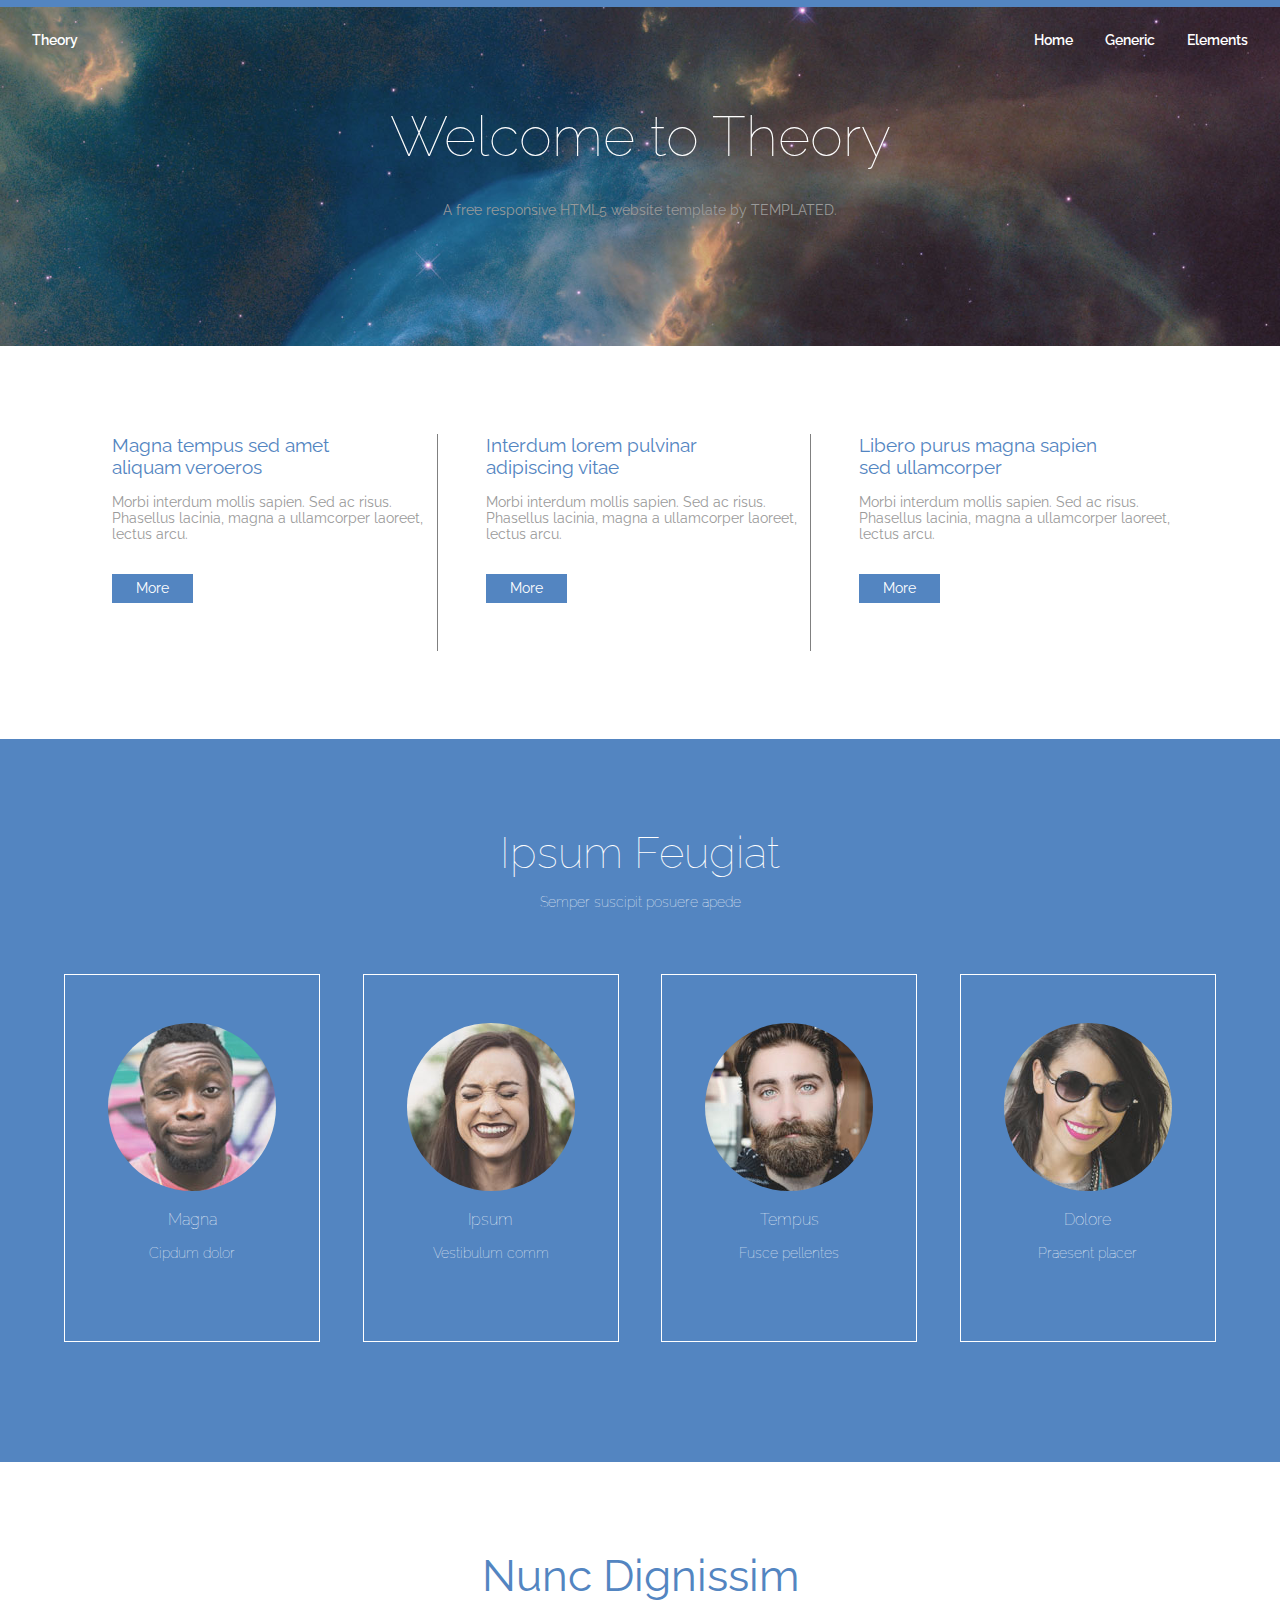
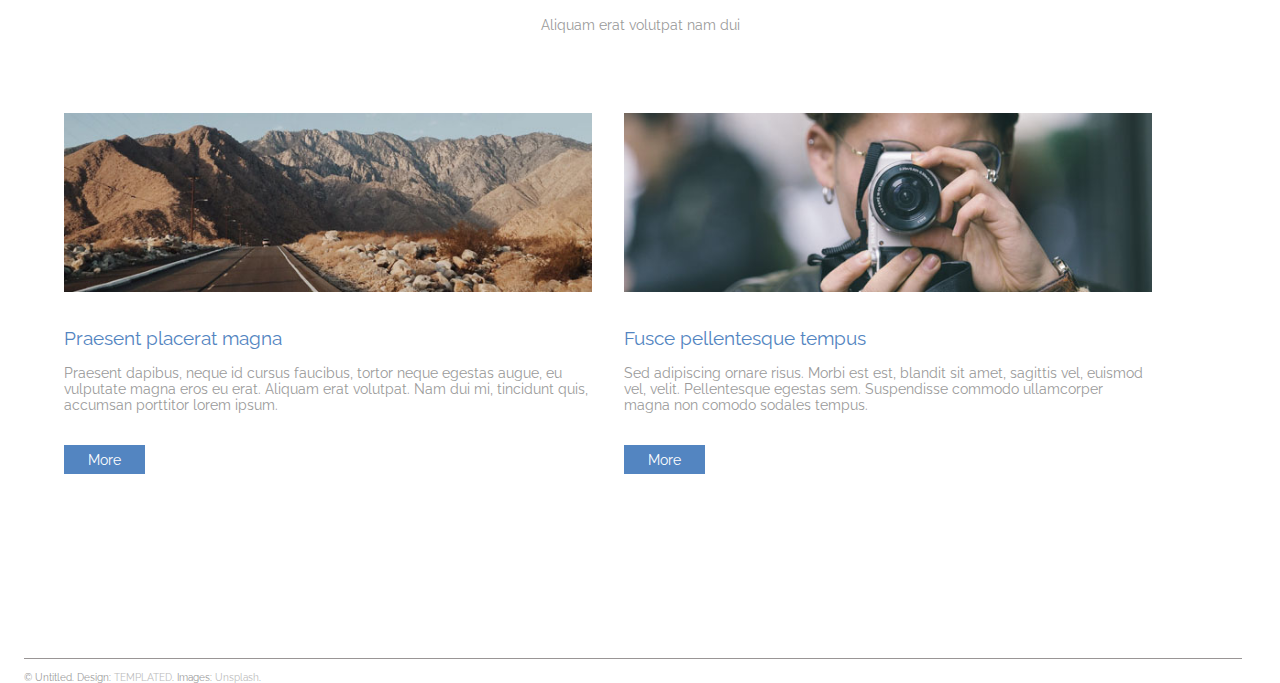
<file: index/index.html>
<!DOCTYPE html>
<html lang="en">
    <head>
        <meta charset="UTF-8" />
        <meta name="viewport" content="width=device-width, initial-scale=1.0" />
        <meta http-equiv="X-UA-Compatible" content="ie=edge" />
        <title>Home</title>
        <link rel="stylesheet" href="style.css" />
    </head>
    <body>
            <header id="header">
				<div class="inner">
					<a href="index.html" class="logo">Theory</a>
					<nav id="nav">
						<a href="index.html">Home</a>
						<a href="generic.html">Generic</a>
						<a href="elements.html">Elements</a>
                    </nav>
                </div>
        </header>
        <section id=banner>
        <h1>Welcome to Theory</h1>
        <p>A free responsive HTML5 website template by TEMPLATED.</p></section>
        <section id="one" class="wrapper">
            <div class="inner">
                <div class="row-1">
                    <div class="article-1 one">
                        <header>
                            <h3>Magna tempus sed amet<br /> aliquam veroeros</h3>
                        </header>
                        <p>Morbi interdum mollis sapien. Sed ac risus. Phasellus lacinia, magna a ullamcorper laoreet, lectus arcu.</p>
                        <footer>
                            <a href="#" class="button special">More</a>
                        </footer>
                    </div>
                    <div class="article-1 two">      
                         <header>
                            <h3>Interdum lorem pulvinar<br /> adipiscing vitae</h3>
                        </header>
                        <p>Morbi interdum mollis sapien. Sed ac risus. Phasellus lacinia, magna a ullamcorper laoreet, lectus arcu.</p>
                        <footer>
                            <a href="#" class="button special">More</a>
                        </footer>
                    </div>
                    <div class="article-1 three">  
                       <header>
                            <h3>Libero purus magna sapien<br /> sed ullamcorper</h3>
                        </header>
                        <p>Morbi interdum mollis sapien. Sed ac risus. Phasellus lacinia, magna a ullamcorper laoreet, lectus arcu.</p>
                        <footer>
                            <a href="#" class="button special">More</a>
                        </footer>
                    </div>
                </div>
            </div>
        </section>

        <section id="two" class="wrapper special">
            <div class="inner">
                <header>
                    <h2>Ipsum Feugiat</h2>
                    <p>Semper suscipit posuere apede</p>
                </header>
                <div class="row-2">
                 <div class="box person">
                        <div class="image round">
                            <img src="pic03.jpg" alt="Person 1" />
                        </div>
                        <h3>Magna</h3>
                        <p>Cipdum dolor</p>
                    </div>
                    <div class="box person">
                        <div class="image round">
                            <img src="pic04.jpg" alt="Person 2" />
                        </div>
                        <h3>Ipsum</h3>
                        <p>Vestibulum comm</p>
                    </div>
                
                    <div class="box person">
                        <div class="image round">
                            <img src="pic05.jpg" alt="Person 3" />
                        </div>
                        <h3>Tempus</h3>
                        <p>Fusce pellentes</p>
                    </div>
                    <div class="box person">
                        <div class="image round">
                            <img src="pic06.jpg" alt="Person 4" />
                        </div>
                        <h3>Dolore</h3>
                        <p>Praesent placer</p>
                    </div>
                </div>

        </section>

        <section id="three" class="wrapper special">
            <div class="inner">
                <header class="big-header">
                    <h2>Nunc Dignissim</h2>
                    <p>Aliquam erat volutpat nam dui </p>
                </header>
                <div class="row-3">
                    <div class="article-1">    
                      <div class="image fit">
                            <img src="pic01.jpg" alt="Pic 01" />
                        </div>
                        <header>
                            <h3>Praesent placerat magna</h3>
                        </header>
                        <p>Praesent dapibus, neque id cursus faucibus, tortor neque egestas augue, eu vulputate magna eros eu erat. Aliquam erat volutpat. Nam dui mi, tincidunt quis, accumsan porttitor lorem ipsum.</p>
                        <footer>
                            <a href="#" class="button special">More</a>
                        </footer>
                    </div>
                    <div class="article-1">                        
                         <div class="image fit">
                            <img src="pic02.jpg" alt="Pic 02" />
                        </div>
                        <header>
                            <h3>Fusce pellentesque tempus</h3>
                        </header>
                        <p>Sed adipiscing ornare risus. Morbi est est, blandit sit amet, sagittis vel, euismod vel, velit. Pellentesque egestas sem. Suspendisse commodo ullamcorper magna non comodo sodales tempus.</p>
                        <footer>
                            <a href="#" class="button special">More</a>
                        </footer>
                    </div>
                </div>
            </div>
        </section>

        <footer id="footer">
            <div class="inner">
                    <div class="copyright">
                        &copy; Untitled. Design: <a href="https://templated.co">TEMPLATED</a>. Images: <a href="https://unsplash.com">Unsplash</a>.
                    </div>
            </div>
        </footer>

   
    </body>
</html>
</file>
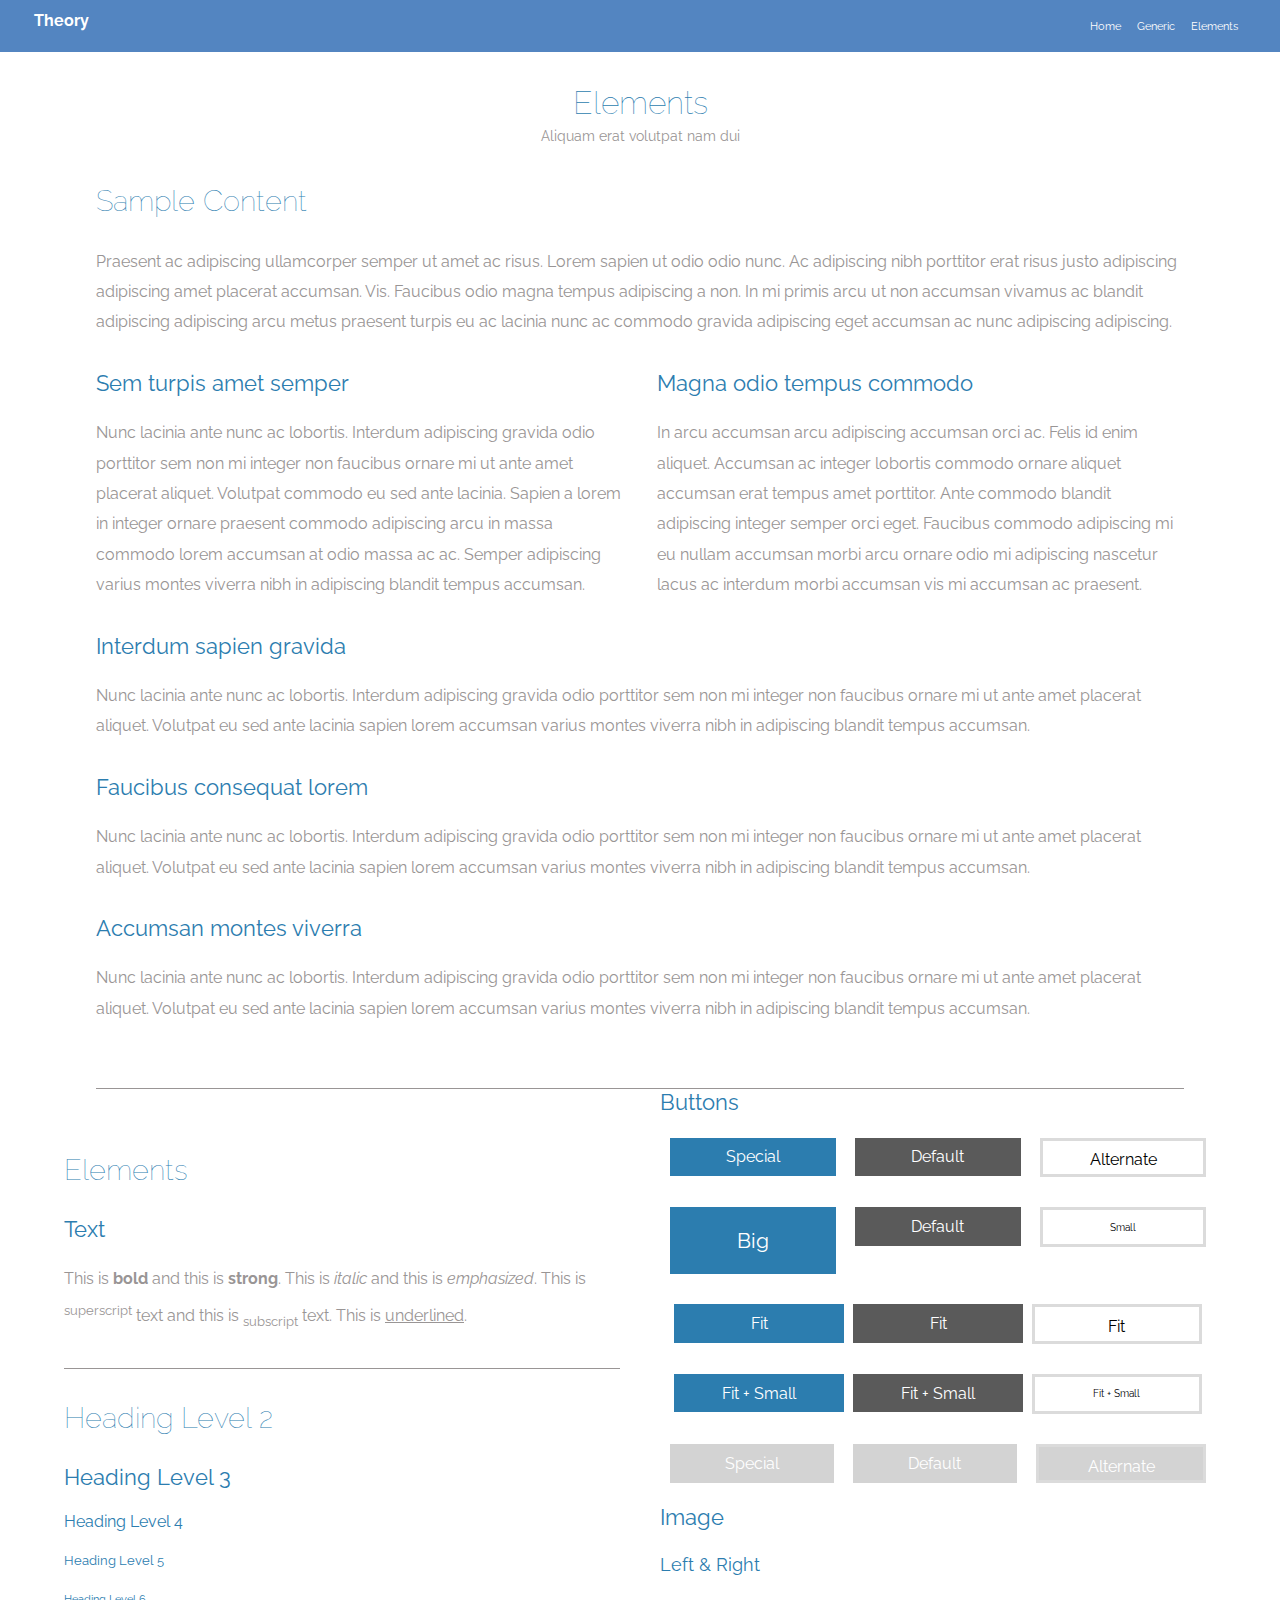
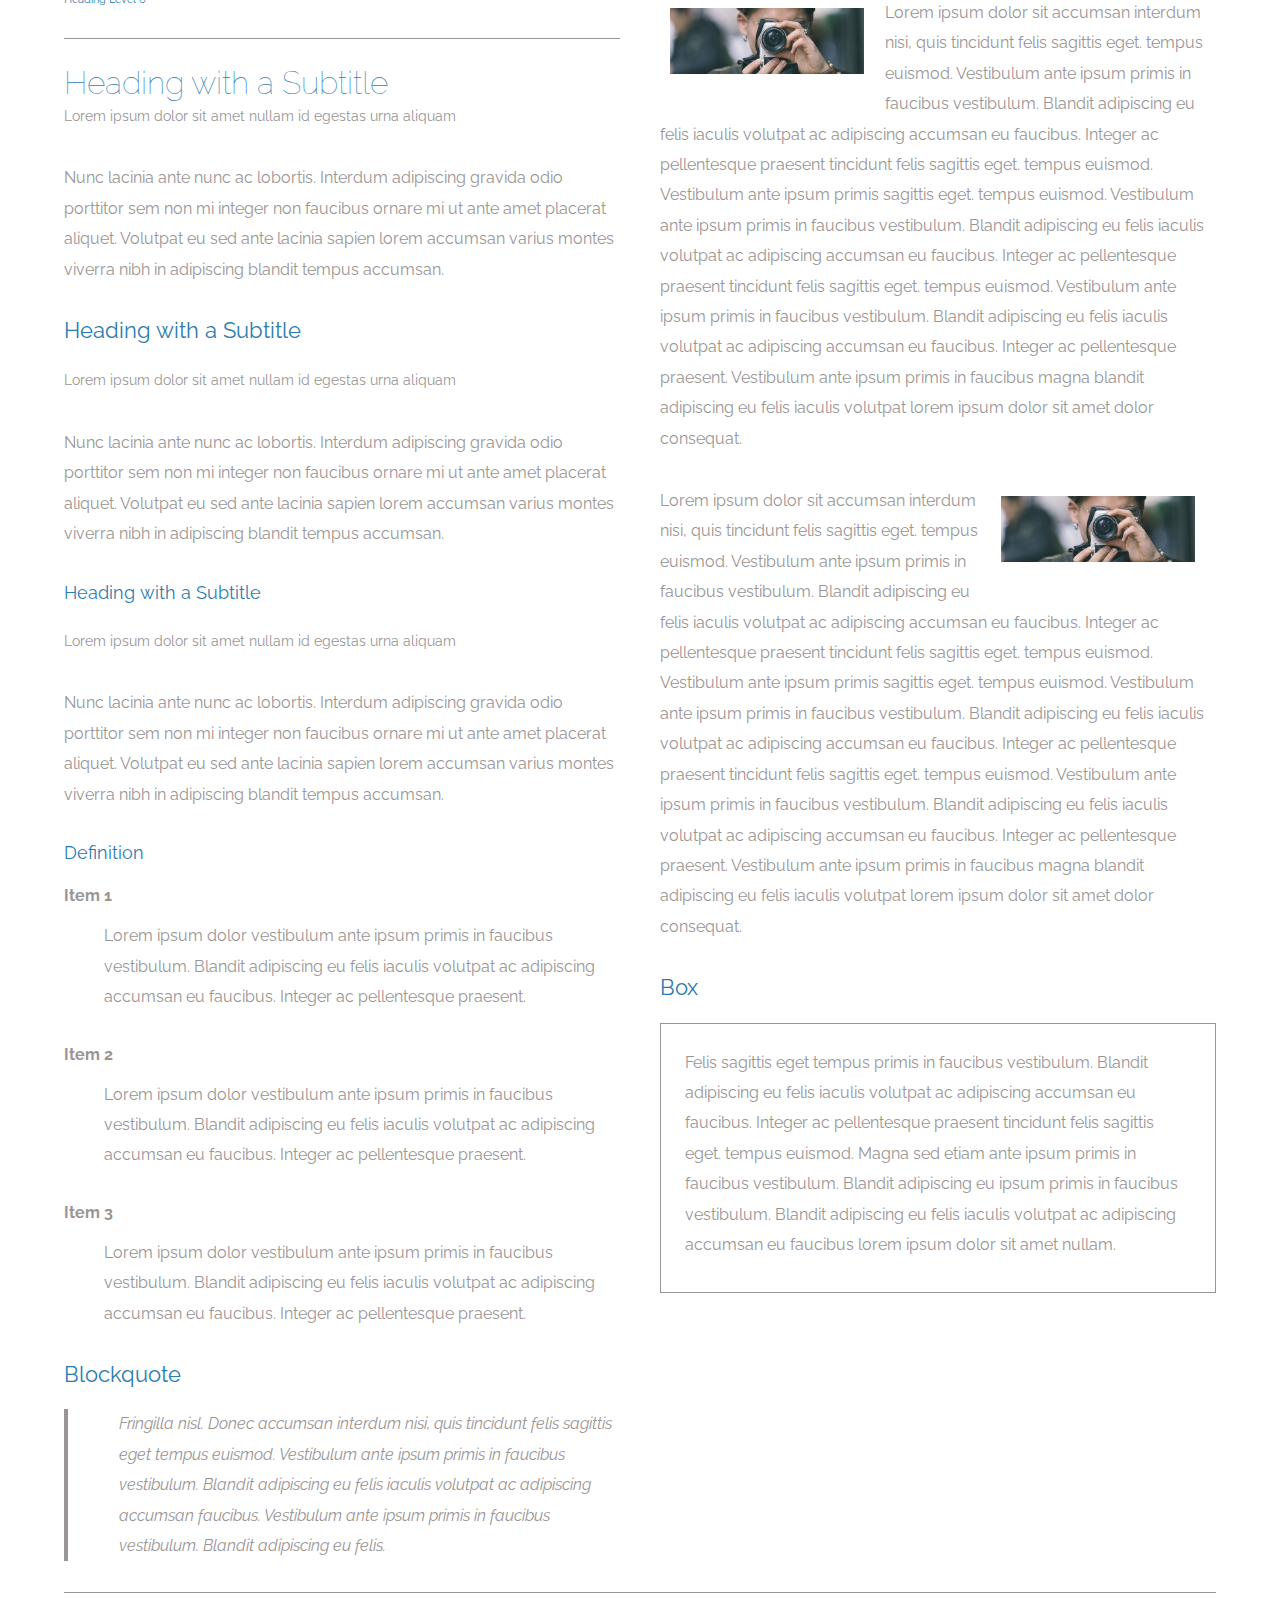
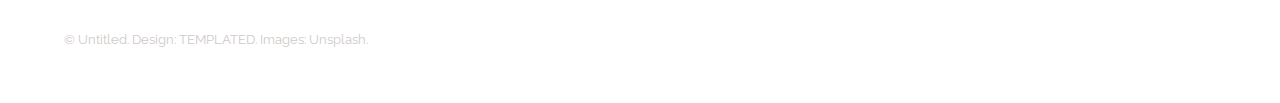
<file: elements.html>
<!DOCTYPE html>
<html lang="en">
    <head>
        <meta charset="UTF-8" />
        <meta name="viewport" content="width=device-width, initial-scale=1.0" />
        <meta http-equiv="X-UA-Compatible" content="ie=edge" />
        <title>Elements</title>
        <link rel="stylesheet" href="elements.css" />
    </head>
    <body>
        <header class="header-1">
            <div class="theory">
                <div class="title">Theory</div>
                <nav>
                    <div class="hamburger"></div>
                </nav>        
                <nav class="nav">
                    <a href="index.html">Home</a>
                    <a href="generic.html">Generic</a>
                    <a href="elements.html">Elements</a>

                </nav>
            </div>
        </header>
        <section>
            <div class="section-header-container">
                <header id="centeralways" class="header-2" >
                    <h2 class="elements1">Elements</h2>
                    <p class="little">Aliquam erat volutpat nam dui </p>
                    
                </header>

                <div class="withborder">
                    <div>
                        <h2 class="elements">Sample Content</h2>
                        <p>Praesent ac adipiscing ullamcorper semper ut amet ac risus. Lorem sapien ut odio odio nunc. Ac adipiscing nibh porttitor erat risus justo adipiscing adipiscing amet placerat accumsan. Vis. Faucibus odio magna tempus adipiscing a non. In mi primis arcu ut non accumsan vivamus ac blandit adipiscing adipiscing arcu metus praesent turpis eu ac lacinia nunc ac commodo gravida adipiscing eget accumsan ac nunc adipiscing adipiscing.
                        </p>
                    </div>
                    <div class="responsive1">
                        <div class="content">
                        <h3>Sem turpis amet semper</h3>
                        <p>Nunc lacinia ante nunc ac lobortis. Interdum adipiscing gravida odio porttitor sem non mi integer non faucibus ornare mi ut ante amet placerat aliquet. Volutpat commodo eu sed ante lacinia. Sapien a lorem in integer ornare praesent commodo adipiscing arcu in massa commodo lorem accumsan at odio massa ac ac. Semper adipiscing varius montes viverra nibh in adipiscing blandit tempus accumsan.</p>
                        </div>
                        <div class="content responsive1a">
                        <h3>Magna odio tempus commodo</h3>
                        <p>In arcu accumsan arcu adipiscing accumsan orci ac. Felis id enim aliquet. Accumsan ac integer lobortis commodo ornare aliquet accumsan erat tempus amet porttitor. Ante commodo blandit adipiscing integer semper orci eget. Faucibus commodo adipiscing mi eu nullam accumsan morbi arcu ornare odio mi adipiscing nascetur lacus ac interdum morbi accumsan vis mi accumsan ac praesent.</p>
                        </div>
                    </div>
                    
                    <div class="content">
                        <h3>Interdum sapien gravida</h3>
                        <p>Nunc lacinia ante nunc ac lobortis. Interdum adipiscing gravida odio porttitor sem non mi integer non faucibus ornare mi ut ante amet placerat aliquet. Volutpat eu sed ante lacinia sapien lorem accumsan varius montes viverra nibh in adipiscing blandit tempus accumsan.</p>
                    </div>
                    <div class="content">
                        <h3>Faucibus consequat lorem</h3>
                        <p>Nunc lacinia ante nunc ac lobortis. Interdum adipiscing gravida odio porttitor sem non mi integer non faucibus ornare mi ut ante amet placerat aliquet. Volutpat eu sed ante lacinia sapien lorem accumsan varius montes viverra nibh in adipiscing blandit tempus accumsan.</p>
                    </div>
                    <div class="content">
                        <h3>Accumsan montes viverra</h3>
                        <p>Nunc lacinia ante nunc ac lobortis. Interdum adipiscing gravida odio porttitor sem non mi integer non faucibus ornare mi ut ante amet placerat aliquet. Volutpat eu sed ante lacinia sapien lorem accumsan varius montes viverra nibh in adipiscing blandit tempus accumsan.</p>
                    </div>
                </div>
            </div>

            <!-- <hr class="line"> -->


            <div class="row2">
                <div class="list">
                    <h2 class="elements">Elements</h2> 
					<h3>Text</h3>
					<p class="withborder">This is <b>bold</b> and this is <strong>strong</strong>. This is <i>italic</i> and this is <em>emphasized</em>.
					This is <sup>superscript</sup> text and this is <sub>subscript</sub> text.
					This is <u>underlined</u>.</p>
					<!-- <hr class="line"> -->
					<h2 class="elements">Heading Level 2</h2>
					<h3>Heading Level 3</h3>
					<h4>Heading Level 4</h4>
					<h5>Heading Level 5</h5>
					<h6 class="withborder">Heading Level 6</h6>
					<!-- <hr class="line"> -->
					<header>
						<h2 class="elements1">Heading with a Subtitle</h2>
						<p class="little">Lorem ipsum dolor sit amet nullam id egestas urna aliquam</p>
					</header>
					<p>Nunc lacinia ante nunc ac lobortis. Interdum adipiscing gravida odio porttitor sem non mi integer non faucibus ornare mi ut ante amet placerat aliquet. Volutpat eu sed ante lacinia sapien lorem accumsan varius montes viverra nibh in adipiscing blandit tempus accumsan.</p>
					<header>
						<h3>Heading with a Subtitle</h3>
						<p class="little">Lorem ipsum dolor sit amet nullam id egestas urna aliquam</p>
					</header>
					<p>Nunc lacinia ante nunc ac lobortis. Interdum adipiscing gravida odio porttitor sem non mi integer non faucibus ornare mi ut ante amet placerat aliquet. Volutpat eu sed ante lacinia sapien lorem accumsan varius montes viverra nibh in adipiscing blandit tempus accumsan.</p>
					<header>
						<h4 class="h4big">Heading with a Subtitle</h4>
						<p class="little">Lorem ipsum dolor sit amet nullam id egestas urna aliquam</p>
					</header>
					<p>Nunc lacinia ante nunc ac lobortis. Interdum adipiscing gravida odio porttitor sem non mi integer non faucibus ornare mi ut ante amet placerat aliquet. Volutpat eu sed ante lacinia sapien lorem accumsan varius montes viverra nibh in adipiscing blandit tempus accumsan.</p>

							
					<h4 class="h4big">Definition</h4>
					<dl>
						<dt>Item 1</dt>
						<dd>
							<p>Lorem ipsum dolor vestibulum ante ipsum primis in faucibus vestibulum. Blandit adipiscing eu felis iaculis volutpat ac adipiscing accumsan eu faucibus. Integer ac pellentesque praesent.</p>
						</dd>
						<dt>Item 2</dt>
						<dd>
							<p>Lorem ipsum dolor vestibulum ante ipsum primis in faucibus vestibulum. Blandit adipiscing eu felis iaculis volutpat ac adipiscing accumsan eu faucibus. Integer ac pellentesque praesent.</p>
						</dd>
						<dt>Item 3</dt>
						<dd>
							<p>Lorem ipsum dolor vestibulum ante ipsum primis in faucibus vestibulum. Blandit adipiscing eu felis iaculis volutpat ac adipiscing accumsan eu faucibus. Integer ac pellentesque praesent.</p>
						</dd>
					</dl>

							
								<h3>Blockquote</h3>
								<blockquote>Fringilla nisl. Donec accumsan interdum nisi, quis tincidunt felis sagittis eget tempus euismod. Vestibulum ante ipsum primis in faucibus vestibulum. Blandit adipiscing eu felis iaculis volutpat ac adipiscing accumsan faucibus. Vestibulum ante ipsum primis in faucibus vestibulum. Blandit adipiscing eu felis.</blockquote>

                </div>
                <div class="buttons">
                    <h3>Buttons</h3>
                    <div class="actions">
                        <div><a href="#" class="button special">Special</a></div>
                        <div><a href="#" class="button">Default</a></div>
                        <div><a href="#" class="button alt">Alternate</a></div>
                    </div>
                    <div class="actions">
                        <div><a href="#" class="button special big">Big</a></div>
                        <div><a href="#" class="button">Default</a></div>
                        <div><a href="#" class="button alt small">Small</a></div>
                    </div>
                    <div class="actions fitgroup1">
                        <div class="fitgroup">
                            <div><a href="#" class="button special fit">Fit</a></div>
                            <div><a href="#" class="button fit">Fit</a></div>
                            <div><a href="#" class="button alt fit">Fit</a></div>
                        </div>    
                    </div>
                    <div class="actions fitgroup1 small">
                        <div class="fitgroup">
                            <div><a href="#" class="button special fit small">Fit + Small</a></div>
                            <div><a href="#" class="button fit small">Fit + Small</a></div>
                            <div><a href="#" class="button alt fit small">Fit + Small</a></div>
                        </div>    
                    </div>
                    <div class="actions">
                        <div class="button special disabled" disabled >Special</div>
                        <div class="button disabled" disabled >Default</div>
                        <div class="button alt disabled" disabled >Alternate</div>
                    </div>

                <!-- Image -->
                    <h3>Image</h3>

                    <h4 class="h4big">Left & Right</h4>
                    <p><span class="image left"><img src="images/pic02.jpg" alt="" /></span>Lorem ipsum dolor sit accumsan interdum nisi, quis tincidunt felis sagittis eget. tempus euismod. Vestibulum ante ipsum primis in faucibus vestibulum. Blandit adipiscing eu felis iaculis volutpat ac adipiscing accumsan eu faucibus. Integer ac pellentesque praesent tincidunt felis sagittis eget. tempus euismod. Vestibulum ante ipsum primis sagittis eget. tempus euismod. Vestibulum ante ipsum primis in faucibus vestibulum. Blandit adipiscing eu felis iaculis volutpat ac adipiscing accumsan eu faucibus. Integer ac pellentesque praesent tincidunt felis sagittis eget. tempus euismod. Vestibulum ante ipsum primis in faucibus vestibulum. Blandit adipiscing eu felis iaculis volutpat ac adipiscing accumsan eu faucibus. Integer ac pellentesque praesent. Vestibulum ante ipsum primis in faucibus magna blandit adipiscing eu felis iaculis volutpat lorem ipsum dolor sit amet dolor consequat.</p>
                    <p><span class="image right"><img src="images/pic02.jpg" alt="" /></span>Lorem ipsum dolor sit accumsan interdum nisi, quis tincidunt felis sagittis eget. tempus euismod. Vestibulum ante ipsum primis in faucibus vestibulum. Blandit adipiscing eu felis iaculis volutpat ac adipiscing accumsan eu faucibus. Integer ac pellentesque praesent tincidunt felis sagittis eget. tempus euismod. Vestibulum ante ipsum primis sagittis eget. tempus euismod. Vestibulum ante ipsum primis in faucibus vestibulum. Blandit adipiscing eu felis iaculis volutpat ac adipiscing accumsan eu faucibus. Integer ac pellentesque praesent tincidunt felis sagittis eget. tempus euismod. Vestibulum ante ipsum primis in faucibus vestibulum. Blandit adipiscing eu felis iaculis volutpat ac adipiscing accumsan eu faucibus. Integer ac pellentesque praesent. Vestibulum ante ipsum primis in faucibus magna blandit adipiscing eu felis iaculis volutpat lorem ipsum dolor sit amet dolor consequat.</p>

                <!-- Box -->
                    <h3>Box</h3>
                    <div class="box">
                        <p>Felis sagittis eget tempus primis in faucibus vestibulum. Blandit adipiscing eu felis iaculis volutpat ac adipiscing accumsan eu faucibus. Integer ac pellentesque praesent tincidunt felis sagittis eget. tempus euismod. Magna sed etiam ante ipsum primis in faucibus vestibulum. Blandit adipiscing eu ipsum primis in faucibus vestibulum. Blandit adipiscing eu felis iaculis volutpat ac adipiscing accumsan eu faucibus lorem ipsum dolor sit amet nullam.</p>
                    </div>                    
                </div>
            </div>

        </section>
        <footer class="copyright">
            <p>
                © Untitled. Design: TEMPLATED. Images: Unsplash.
            </p>

        </footer>




    </body>
</html>
</file>
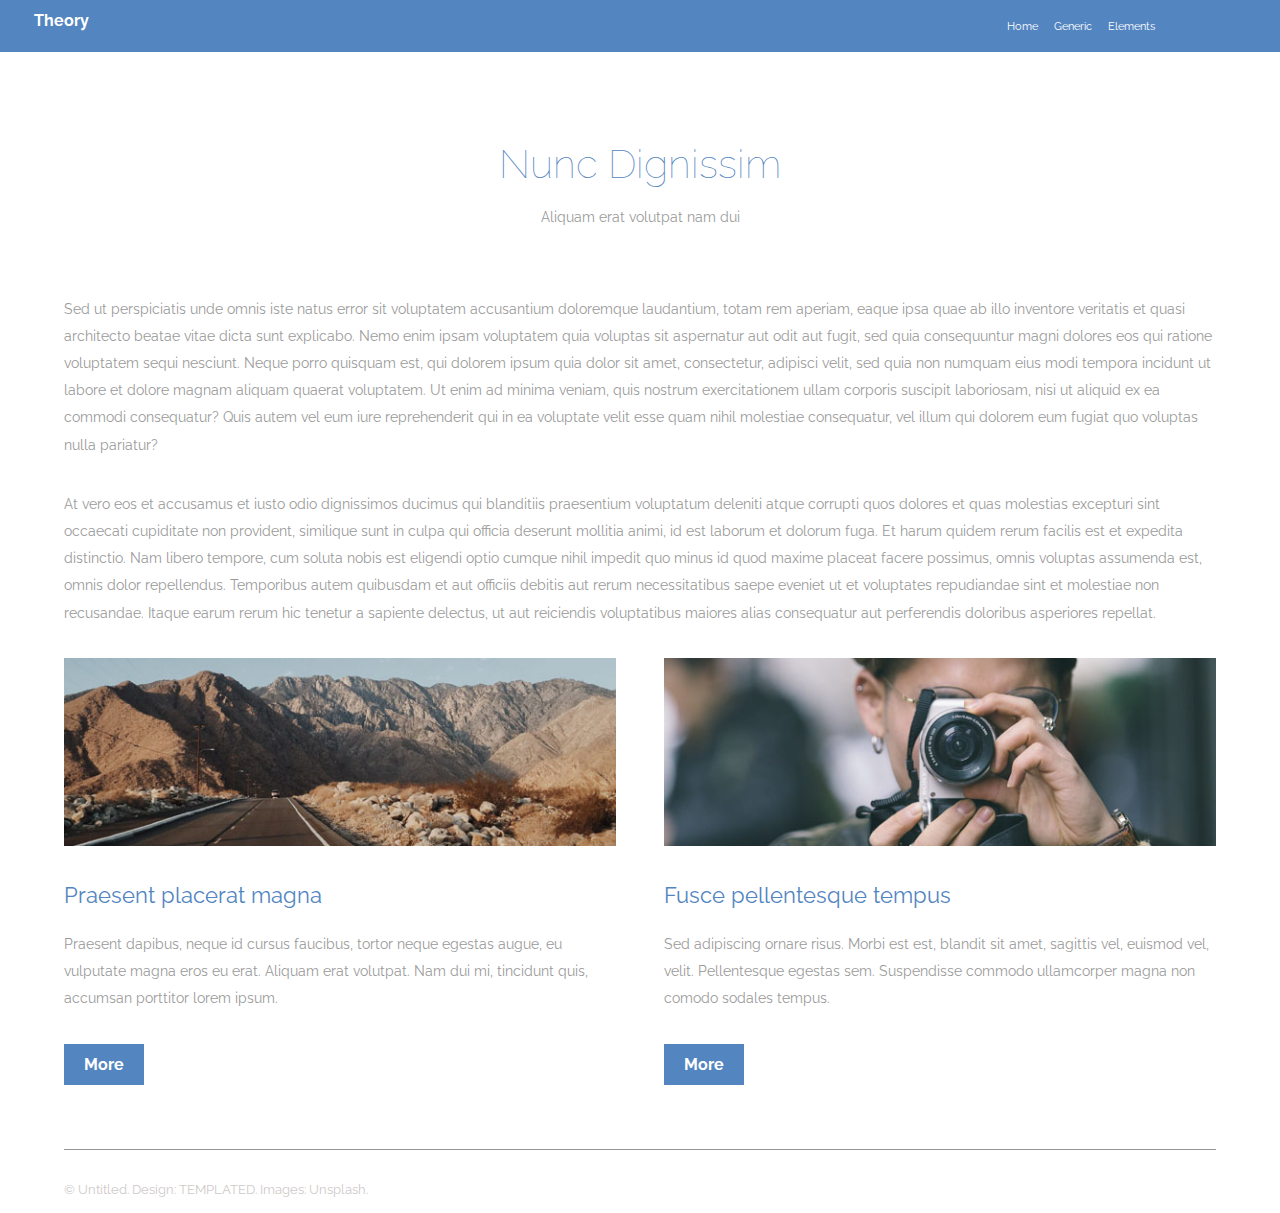
<file: generic.html>
<!DOCTYPE html>
<html lang="en">
    <head>
        <meta charset="UTF-8" />
        <meta name="viewport" content="width=device-width, initial-scale=1.0" />
        <meta http-equiv="X-UA-Compatible" content="ie=edge" />
        <title>Generic</title>
        <link rel="stylesheet" href="generic.css" />
    </head>
    <body>
        <header class="header-1">
            <div class="theory">
                <div class="title">Theory</div>
                <nav class="nav-hamburger">
                    <div class="hamburger"></div>
                </nav>        
                <nav class="nav">
                    <a href="index.html">Home</a>
                    <a href="generic.html">Generic</a>
                    <a href="elements.html">Elements</a>

                </nav>
            </div>
        </header>
        <section>
        <section class="section3">
            <div class="section">
                <header class="align-center">
                    <h2>Nunc Dignissim</h2>
                    <p id="small">Aliquam erat volutpat nam dui </p>
                    <p>Sed ut perspiciatis unde omnis iste natus error sit voluptatem accusantium doloremque laudantium, totam rem aperiam, eaque ipsa quae ab illo inventore veritatis et quasi architecto beatae vitae dicta sunt explicabo. Nemo enim ipsam voluptatem quia voluptas sit aspernatur aut odit aut fugit, sed quia consequuntur magni dolores eos qui ratione voluptatem sequi nesciunt. Neque porro quisquam est, qui dolorem ipsum quia dolor sit amet, consectetur, adipisci velit, sed quia non numquam eius modi tempora incidunt ut labore et dolore magnam aliquam quaerat voluptatem. Ut enim ad minima veniam, quis nostrum exercitationem ullam corporis suscipit laboriosam, nisi ut aliquid ex ea commodi consequatur? Quis autem vel eum iure reprehenderit qui in ea voluptate velit esse quam nihil molestiae consequatur, vel illum qui dolorem eum fugiat quo voluptas nulla pariatur?</p>
                    <p>At vero eos et accusamus et iusto odio dignissimos ducimus qui blanditiis praesentium voluptatum deleniti atque corrupti quos dolores et quas molestias excepturi sint occaecati cupiditate non provident, similique sunt in culpa qui officia deserunt mollitia animi, id est laborum et dolorum fuga. Et harum quidem rerum facilis est et expedita distinctio. Nam libero tempore, cum soluta nobis est eligendi optio cumque nihil impedit quo minus id quod maxime placeat facere possimus, omnis voluptas assumenda est, omnis dolor repellendus. Temporibus autem quibusdam et aut officiis debitis aut rerum necessitatibus saepe eveniet ut et voluptates repudiandae sint et molestiae non recusandae. Itaque earum rerum hic tenetur a sapiente delectus, ut aut reiciendis voluptatibus maiores alias consequatur aut perferendis doloribus asperiores repellat.</p>
                </header>
                <div class="section-align">
                    <div class="article flexarticle">
                        <div class="image">
                            <img src="images/pic01.jpg" alt="Pic 01" />
                        </div>
                        <header>
                            <h3>Praesent placerat magna</h3>
                        </header>
                        <p>Praesent dapibus, neque id cursus faucibus, tortor neque egestas augue, eu vulputate magna eros eu erat. Aliquam erat volutpat. Nam dui mi, tincidunt quis, accumsan porttitor lorem ipsum.</p>
                        <footer>
                            <a href="#" class="button special">More</a>
                        </footer>
                    </div>
                    <div class="flexarticle">
                        <div class="image">
                            <img src="images/pic02.jpg" alt="Pic 02" />
                        </div>
                        <header>
                            <h3>Fusce pellentesque tempus</h3>
                        </header>
                        <p>Sed adipiscing ornare risus. Morbi est est, blandit sit amet, sagittis vel, euismod vel, velit. Pellentesque egestas sem. Suspendisse commodo ullamcorper magna non comodo sodales tempus.</p>
                        <footer>
                            <a href="#" class="button special">More</a>
                        </footer>
                    </div>
                </div>
            </div>
        </section>

    
        <footer id="footer">
            <div class="flex">
                <div class="copyright">
                    &copy; Untitled. Design: <a href="https://templated.co">TEMPLATED</a>. Images: <a href="https://unsplash.com">Unsplash</a>.
                </div>
            </div>
        </footer>

    </body>
</html>
</file>
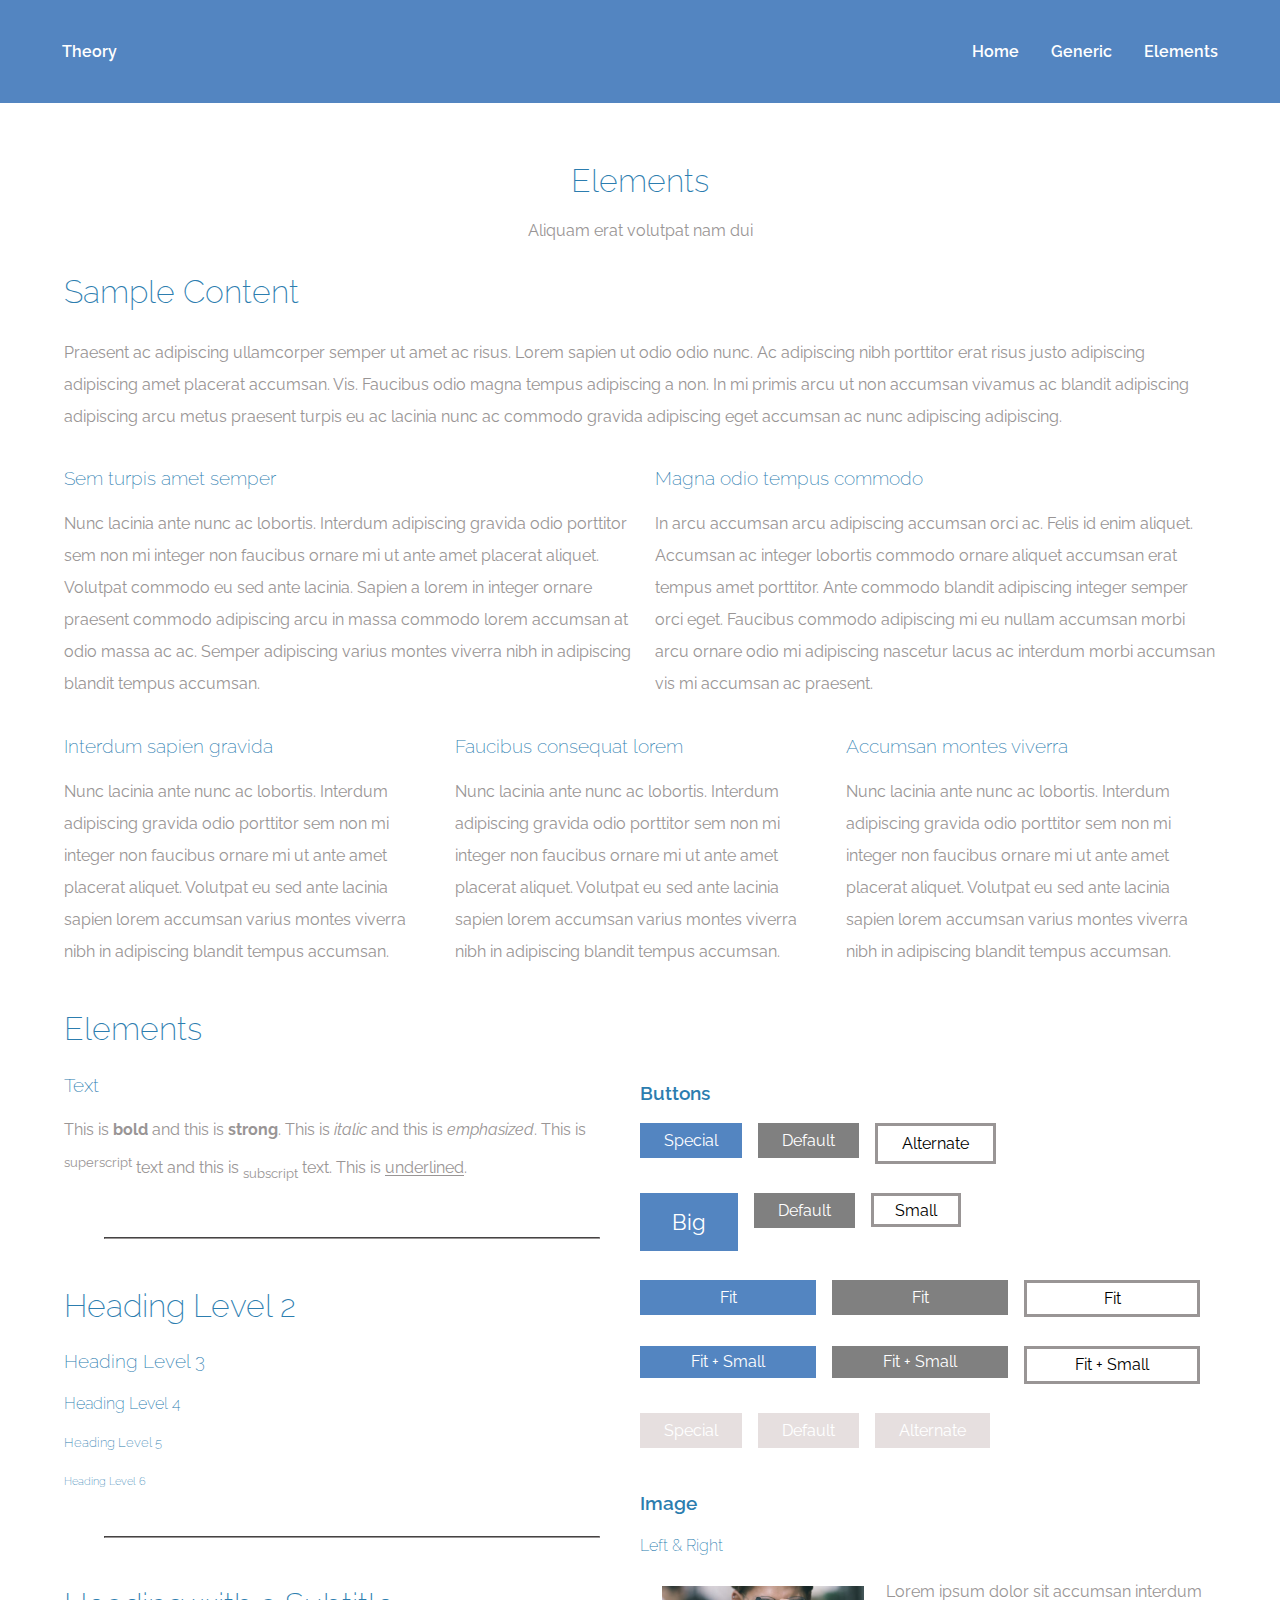
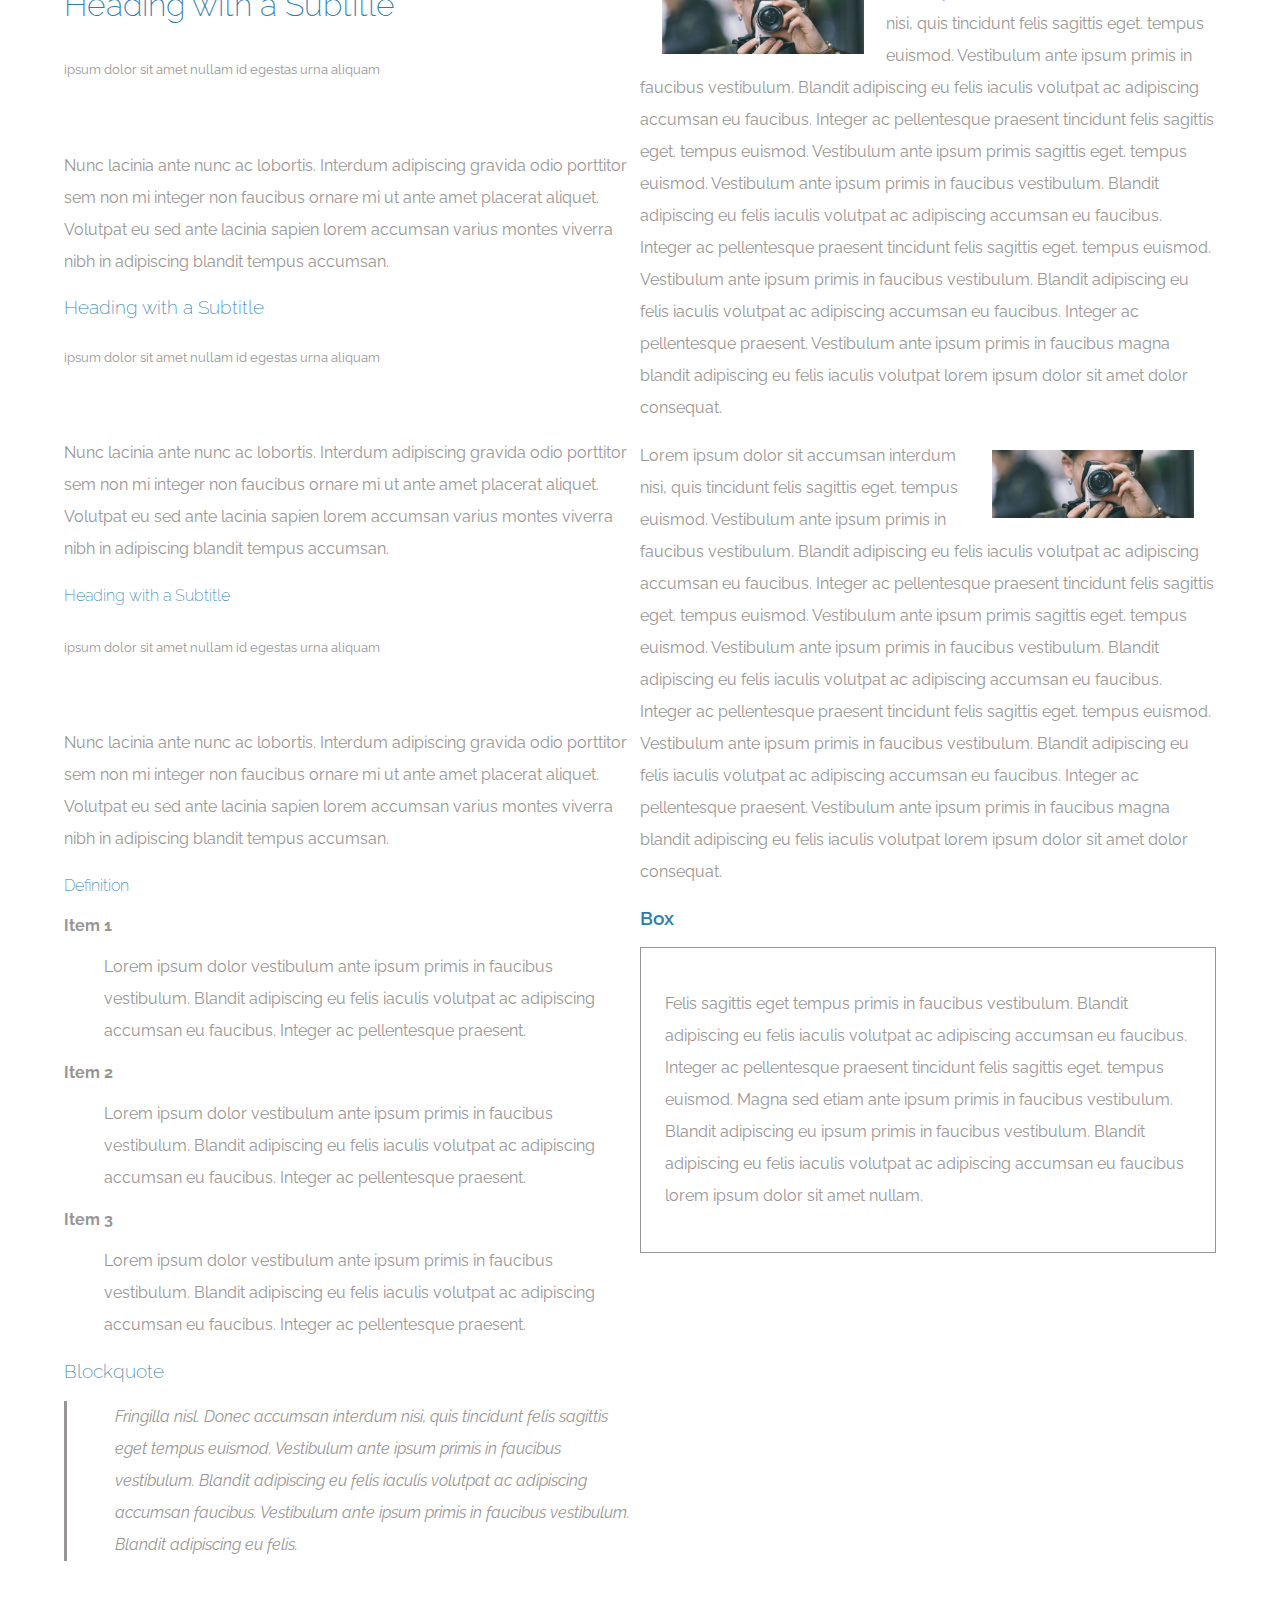
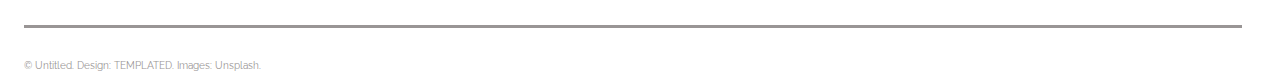
<file: elements/elements.html>
<!DOCTYPE html>
<html lang="en">
    <head>
        <meta charset="UTF-8" />
        <meta name="viewport" content="width=device-width, initial-scale=1.0" />
        <meta http-equiv="X-UA-Compatible" content="ie=edge" />
        <title>Elements</title>
        <link rel="stylesheet" href="style.css" />
    </head>
    <body>
        <header id="header-1">
            <div class="theory">
                <div class="title">Theory</div>
                <nav id="nav">
                    <a href="index.html">Home</a>
                    <a href="generic.html">Generic</a>
                    <a href="elements.html">Elements</a>

                </nav>
            </div>
        </header>
        <section>
            <div class="main">
            <div class="section-header-container">
                <header class="header-2">
                    <h2>Elements</h2>
                    <p>Aliquam erat volutpat nam dui </p>  
                </header>
                <h2 id="content1">Sample Content</h2>
                <p>Praesent ac adipiscing ullamcorper semper ut amet ac risus. Lorem sapien ut odio odio nunc. Ac adipiscing nibh porttitor erat risus justo adipiscing adipiscing amet placerat accumsan. Vis. Faucibus odio magna tempus adipiscing a non. In mi primis arcu ut non accumsan vivamus ac blandit adipiscing adipiscing arcu metus praesent turpis eu ac lacinia nunc ac commodo gravida adipiscing eget accumsan ac nunc adipiscing adipiscing.
                </p>
                <div class="row">
                    <div class="inner-row">
                    <div class="content">
                        <h3>Sem turpis amet semper</h3>
                        <p>Nunc lacinia ante nunc ac lobortis. Interdum adipiscing gravida odio porttitor sem non mi integer non faucibus ornare mi ut ante amet placerat aliquet. Volutpat commodo eu sed ante lacinia. Sapien a lorem in integer ornare praesent commodo adipiscing arcu in massa commodo lorem accumsan at odio massa ac ac. Semper adipiscing varius montes viverra nibh in adipiscing blandit tempus accumsan.</p>
                    </div>
                    <div class="content">
                        <h3>Magna odio tempus commodo</h3>
                        <p>In arcu accumsan arcu adipiscing accumsan orci ac. Felis id enim aliquet. Accumsan ac integer lobortis commodo ornare aliquet accumsan erat tempus amet porttitor. Ante commodo blandit adipiscing integer semper orci eget. Faucibus commodo adipiscing mi eu nullam accumsan morbi arcu ornare odio mi adipiscing nascetur lacus ac interdum morbi accumsan vis mi accumsan ac praesent.</p>
                    </div>
                </div>
                    <!-- Break -->
                    <div class="inner-row">
                    <div class="content">
                        <h3>Interdum sapien gravida</h3>
                        <p>Nunc lacinia ante nunc ac lobortis. Interdum adipiscing gravida odio porttitor sem non mi integer non faucibus ornare mi ut ante amet placerat aliquet. Volutpat eu sed ante lacinia sapien lorem accumsan varius montes viverra nibh in adipiscing blandit tempus accumsan.</p>
                    </div>
                    <div class="content">
                        <h3>Faucibus consequat lorem</h3>
                        <p>Nunc lacinia ante nunc ac lobortis. Interdum adipiscing gravida odio porttitor sem non mi integer non faucibus ornare mi ut ante amet placerat aliquet. Volutpat eu sed ante lacinia sapien lorem accumsan varius montes viverra nibh in adipiscing blandit tempus accumsan.</p>
                    </div>
                    <div class="content">
                        <h3>Accumsan montes viverra</h3>
                        <p>Nunc lacinia ante nunc ac lobortis. Interdum adipiscing gravida odio porttitor sem non mi integer non faucibus ornare mi ut ante amet placerat aliquet. Volutpat eu sed ante lacinia sapien lorem accumsan varius montes viverra nibh in adipiscing blandit tempus accumsan.</p>
                    </div>
                     </div>
                </div>
            </div>



            <div class="row2">
                <div class="list">
                    <h2 id="elements">Elements</h2> 
					<h3>Text</h3>
					<p>This is <b>bold</b> and this is <strong>strong</strong>. This is <i>italic</i> and this is <em>emphasized</em>.
					This is <sup>superscript</sup> text and this is <sub>subscript</sub> text.
					This is <u>underlined</u>.</p>
					<hr class="line">
					<h2>Heading Level 2</h2>
					<h3>Heading Level 3</h3>
					<h4>Heading Level 4</h4>
					<h5>Heading Level 5</h5>
					<h6>Heading Level 6</h6>
					<hr class="line">
					<header>
						<h2>Heading with a Subtitle</h2>
						<p><sub> ipsum dolor sit amet nullam id egestas urna aliquam</sub></p>
					</header>
					<p>Nunc lacinia ante nunc ac lobortis. Interdum adipiscing gravida odio porttitor sem non mi integer non faucibus ornare mi ut ante amet placerat aliquet. Volutpat eu sed ante lacinia sapien lorem accumsan varius montes viverra nibh in adipiscing blandit tempus accumsan.</p>
					<header>
						<h3>Heading with a Subtitle</h3>
						<p><sub> ipsum dolor sit amet nullam id egestas urna aliquam</sub></p>
					</header>
					<p>Nunc lacinia ante nunc ac lobortis. Interdum adipiscing gravida odio porttitor sem non mi integer non faucibus ornare mi ut ante amet placerat aliquet. Volutpat eu sed ante lacinia sapien lorem accumsan varius montes viverra nibh in adipiscing blandit tempus accumsan.</p>
					<header>
						<h4>Heading with a Subtitle</h4>
						<p><sub> ipsum dolor sit amet nullam id egestas urna aliquam</sub></p>
					</header>
					<p>Nunc lacinia ante nunc ac lobortis. Interdum adipiscing gravida odio porttitor sem non mi integer non faucibus ornare mi ut ante amet placerat aliquet. Volutpat eu sed ante lacinia sapien lorem accumsan varius montes viverra nibh in adipiscing blandit tempus accumsan.</p>

							
					<h4>Definition</h4>
					<dl>
						<dt>Item 1</dt>
						<dd>
							<p>Lorem ipsum dolor vestibulum ante ipsum primis in faucibus vestibulum. Blandit adipiscing eu felis iaculis volutpat ac adipiscing accumsan eu faucibus. Integer ac pellentesque praesent.</p>
						</dd>
						<dt>Item 2</dt>
						<dd>
							<p>Lorem ipsum dolor vestibulum ante ipsum primis in faucibus vestibulum. Blandit adipiscing eu felis iaculis volutpat ac adipiscing accumsan eu faucibus. Integer ac pellentesque praesent.</p>
						</dd>
						<dt>Item 3</dt>
						<dd>
							<p>Lorem ipsum dolor vestibulum ante ipsum primis in faucibus vestibulum. Blandit adipiscing eu felis iaculis volutpat ac adipiscing accumsan eu faucibus. Integer ac pellentesque praesent.</p>
						</dd>
					</dl>

							<!-- Blockquote -->
								<h3>Blockquote</h3>
								<blockquote>Fringilla nisl. Donec accumsan interdum nisi, quis tincidunt felis sagittis eget tempus euismod. Vestibulum ante ipsum primis in faucibus vestibulum. Blandit adipiscing eu felis iaculis volutpat ac adipiscing accumsan faucibus. Vestibulum ante ipsum primis in faucibus vestibulum. Blandit adipiscing eu felis.</blockquote>

                </div>
                <div class="buttons">
                    <h3>Buttons</h3>
                    <ul class="actions">
                        <li><a href="#" class="button special">Special</a></li>
                        <li><a href="#" class="button">Default</a></li>
                        <li><a href="#" class="button alt">Alternate</a></li>
                    </ul>
                    <ul class="actions">
                        <li><a href="#" class="button special big">Big</a></li>
                        <li><a href="#" class="button">Default</a></li>
                        <li><a href="#" class="button alt small">Small</a></li>
                    </ul>
                    <ul class="actions fit">
                        <li><a href="#" class="button special fit">Fit</a></li>
                        <li><a href="#" class="button fit">Fit</a></li>
                        <li><a href="#" class="button alt fit">Fit</a></li>
                    </ul>
                    <ul class="actions fit small">
                        <li><a href="#" class="button special fit small">Fit + Small</a></li>
                        <li><a href="#" class="button fit small">Fit + Small</a></li>
                        <li><a href="#" class="button alt fit small">Fit + Small</a></li>
                    </ul>
                    <ul class="actions">
                        <li><span class="button special disabled">Special</span></li>
                        <li><span class="button disabled">Default</span></li>
                        <li><span class="button alt disabled">Alternate</span></li>
                    </ul>

                <!-- Image -->
                    <h3>Image</h3>

                    <h4>Left &amp; Right</h4>
                    <p><span class="image left"><img src="pic02.jpg" alt="" /></span>Lorem ipsum dolor sit accumsan interdum nisi, quis tincidunt felis sagittis eget. tempus euismod. Vestibulum ante ipsum primis in faucibus vestibulum. Blandit adipiscing eu felis iaculis volutpat ac adipiscing accumsan eu faucibus. Integer ac pellentesque praesent tincidunt felis sagittis eget. tempus euismod. Vestibulum ante ipsum primis sagittis eget. tempus euismod. Vestibulum ante ipsum primis in faucibus vestibulum. Blandit adipiscing eu felis iaculis volutpat ac adipiscing accumsan eu faucibus. Integer ac pellentesque praesent tincidunt felis sagittis eget. tempus euismod. Vestibulum ante ipsum primis in faucibus vestibulum. Blandit adipiscing eu felis iaculis volutpat ac adipiscing accumsan eu faucibus. Integer ac pellentesque praesent. Vestibulum ante ipsum primis in faucibus magna blandit adipiscing eu felis iaculis volutpat lorem ipsum dolor sit amet dolor consequat.</p>
                    <p><span class="image right"><img src="pic02.jpg" alt="" /></span>Lorem ipsum dolor sit accumsan interdum nisi, quis tincidunt felis sagittis eget. tempus euismod. Vestibulum ante ipsum primis in faucibus vestibulum. Blandit adipiscing eu felis iaculis volutpat ac adipiscing accumsan eu faucibus. Integer ac pellentesque praesent tincidunt felis sagittis eget. tempus euismod. Vestibulum ante ipsum primis sagittis eget. tempus euismod. Vestibulum ante ipsum primis in faucibus vestibulum. Blandit adipiscing eu felis iaculis volutpat ac adipiscing accumsan eu faucibus. Integer ac pellentesque praesent tincidunt felis sagittis eget. tempus euismod. Vestibulum ante ipsum primis in faucibus vestibulum. Blandit adipiscing eu felis iaculis volutpat ac adipiscing accumsan eu faucibus. Integer ac pellentesque praesent. Vestibulum ante ipsum primis in faucibus magna blandit adipiscing eu felis iaculis volutpat lorem ipsum dolor sit amet dolor consequat.</p>

                <!-- Box -->
                    <h3>Box</h3>
                    <div class="box">
                        <p>Felis sagittis eget tempus primis in faucibus vestibulum. Blandit adipiscing eu felis iaculis volutpat ac adipiscing accumsan eu faucibus. Integer ac pellentesque praesent tincidunt felis sagittis eget. tempus euismod. Magna sed etiam ante ipsum primis in faucibus vestibulum. Blandit adipiscing eu ipsum primis in faucibus vestibulum. Blandit adipiscing eu felis iaculis volutpat ac adipiscing accumsan eu faucibus lorem ipsum dolor sit amet nullam.</p>
                    </div>                    
                </div>
            </div>

        </section>

    </div>
        <footer>
            <div class="footer">
                <p>© Untitled. Design: TEMPLATED. Images: Unsplash.</p>
            </div>
        </footer>

    </body>
</html>
</file>
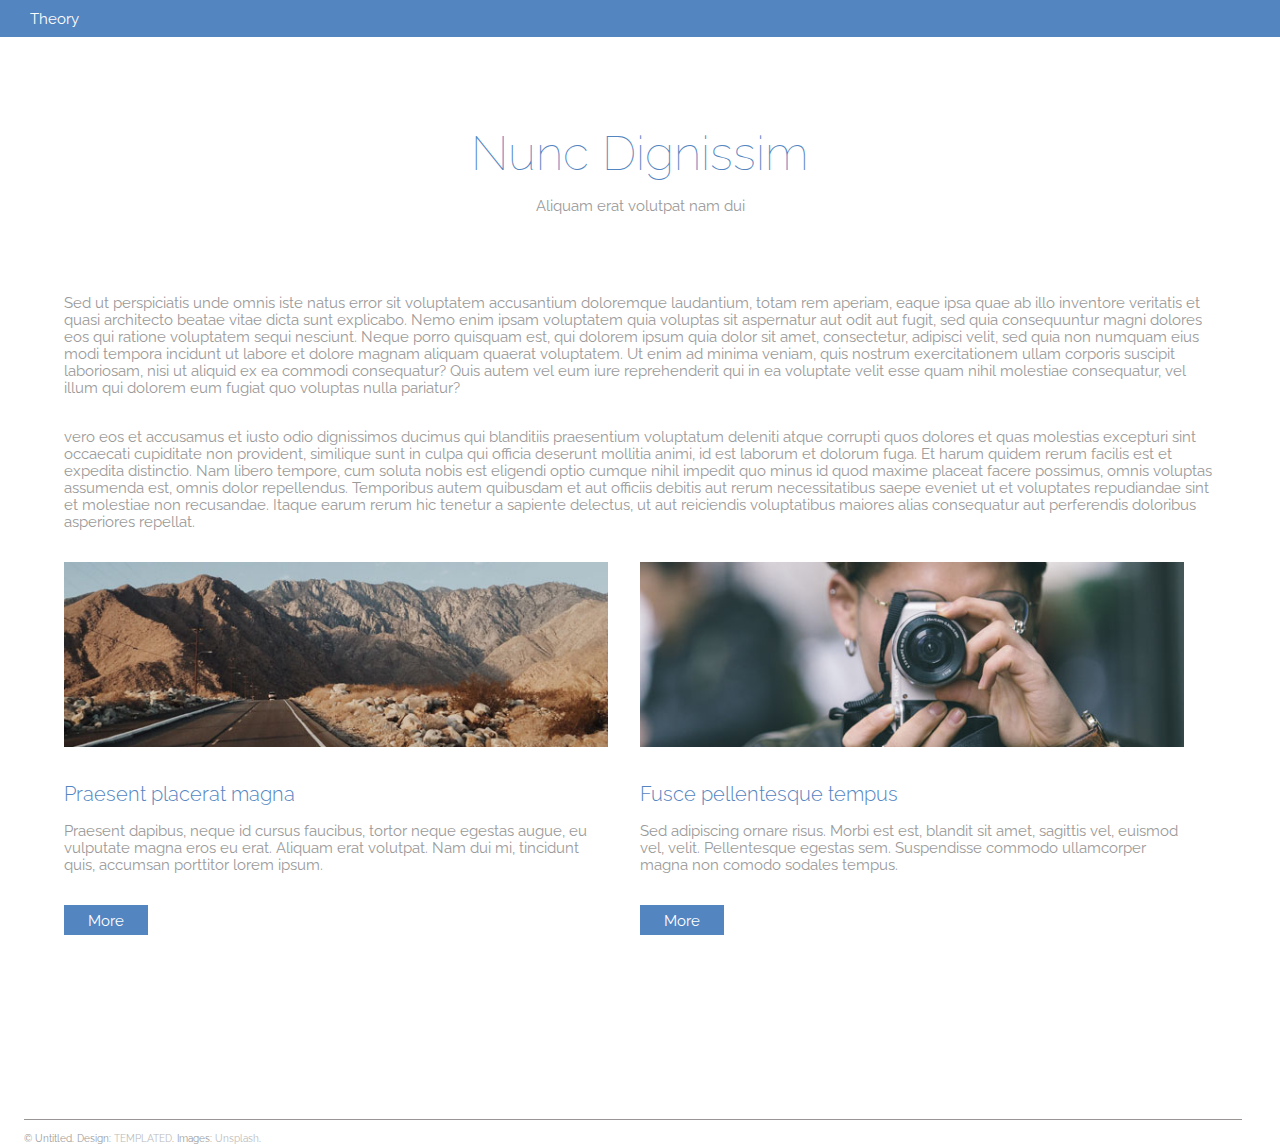
<file: generic/generic.html>
<!DOCTYPE html>
<html lang="en">
    <head>
        <meta charset="UTF-8" />
        <meta name="viewport" content="width=device-width, initial-scale=1.0" />
        <meta http-equiv="X-UA-Compatible" content="ie=edge" />
        <title>Generic</title>
        <link rel="stylesheet" href="style.css" />
    </head>
    <body>
        <header class="header-1">
            <div class="theory">
                <div class="title">Theory</div>
                <nav class="nav">
                    <a href="index.html">Home</a>
                    <a href="generic.html">Generic</a>
                    <a href="elements.html">Elements</a>

                </nav>
            </div>
        </header>
        <section id="three" class="wrapper special">
            <div class="inner">
                <header class="big-header">
                    <h2>Nunc Dignissim</h2>
                    <p>Aliquam erat volutpat nam dui </p>
                </header>
                <div class="row-3">
                    <div class="content">
                     <p>Sed ut perspiciatis unde omnis iste natus error sit voluptatem accusantium doloremque laudantium, totam rem aperiam, eaque ipsa quae ab illo inventore veritatis et quasi architecto beatae vitae dicta sunt explicabo. Nemo enim ipsam voluptatem quia voluptas sit aspernatur aut odit aut fugit, sed quia consequuntur magni dolores eos qui ratione voluptatem sequi nesciunt. Neque porro quisquam est, qui dolorem ipsum quia dolor sit amet, consectetur, adipisci velit, sed quia non numquam eius modi tempora incidunt ut labore et dolore magnam aliquam quaerat voluptatem. Ut enim ad minima veniam, quis nostrum exercitationem ullam corporis suscipit laboriosam, nisi ut aliquid ex ea commodi consequatur? Quis autem vel eum iure reprehenderit qui in ea voluptate velit esse quam nihil molestiae consequatur, vel illum qui dolorem eum fugiat quo voluptas nulla pariatur?</p>   
<p>vero eos et accusamus et iusto odio dignissimos ducimus qui blanditiis praesentium voluptatum deleniti atque corrupti quos dolores et quas molestias excepturi sint occaecati cupiditate non provident, similique sunt in culpa qui officia deserunt mollitia animi, id est laborum et dolorum fuga. Et harum quidem rerum facilis est et expedita distinctio. Nam libero tempore, cum soluta nobis est eligendi optio cumque nihil impedit quo minus id quod maxime placeat facere possimus, omnis voluptas assumenda est, omnis dolor repellendus. Temporibus autem quibusdam et aut officiis debitis aut rerum necessitatibus saepe eveniet ut et voluptates repudiandae sint et molestiae non recusandae. Itaque earum rerum hic tenetur a sapiente delectus, ut aut reiciendis voluptatibus maiores alias consequatur aut perferendis doloribus asperiores repellat.</p> 
                    </div>
                    <div class="article">
                    <div class="article-1">    
                      <div class="image fit">
                            <img src="pic01.jpg" alt="Pic 01" />
                        </div>
                        <header>
                            <h3>Praesent placerat magna</h3>
                        </header>
                        <p>Praesent dapibus, neque id cursus faucibus, tortor neque egestas augue, eu vulputate magna eros eu erat. Aliquam erat volutpat. Nam dui mi, tincidunt quis, accumsan porttitor lorem ipsum.</p>
                        <footer>
                            <a href="#" class="button special">More</a>
                        </footer>
                    </div>
                    <div class="article-1">                        
                         <div class="image fit">
                            <img src="pic02.jpg" alt="Pic 02" />
                        </div>
                        <header>
                            <h3>Fusce pellentesque tempus</h3>
                        </header>
                        <p>Sed adipiscing ornare risus. Morbi est est, blandit sit amet, sagittis vel, euismod vel, velit. Pellentesque egestas sem. Suspendisse commodo ullamcorper magna non comodo sodales tempus.</p>
                        <footer>
                            <a href="#" class="button special">More</a>
                        </footer>
                    </div>
                </div>
                </div>
            </div>
        </section>
        <footer id="footer">
            <div class="inner">
                    <div class="copyright">
                        &copy; Untitled. Design: <a href="https://templated.co">TEMPLATED</a>. Images: <a href="https://unsplash.com">Unsplash</a>.
                    </div>
            </div>
        </footer>

    </body>
</html>
</file>
<file: index/style.css>
@import "https://fonts.googleapis.com/css?family=Raleway:100,300,600";
/* 480
736
980
1280
1680 */
html { height: 100%;}
*{
    box-sizing: border-box;
}

body {width: 100%;
      background-color: white;
      color:#9a9a9a;
      font-family: "Raleway", Arial, Helvetica, sans-serif;   
         margin: 0px;
    font-size: 16px;}
   
    h1,
    p
    {
        text-align: center;
        margin: 0 0 2rem 0;

    }
    h2, h3, h4, h5, h6 { 
        color: #5385C1;
        font-weight: normal;
        margin: 0 0 1rem 0;
    }
    .inner
{
    display: flex;
    
}
/* header */

/* article header */
.big-header p
{
    text-align: center;
}
/* prime header */
#header
{
    
        position:absolute;
        width: 100%;
        
    
}
#header .inner {
    position: relative;
    display: flex;
    justify-content: space-between;
    width: 100%;
}



.inner > .logo{
    text-decoration: none;
    font-weight: 600;
    padding: 2rem;
    color: white;
}

 #nav {
display: none;
    }

/* banner */
#banner
{
    padding:6rem 1.5rem 6rem 1.5rem;
    background-image: url(banner.jpg);
    background-size: cover;
    border-top: 0.5em solid #5385c1;
}

#banner h1
{
font-size: 3.5rem;
font-weight: 100;
color: #fff;
}

#banner p{
    font-size: 0.9rem;
}

/* sections   */
#one,
#two,
#three
{
    text-align: center;
    width: 100%;
    padding: 2rem 0 2rem
    
}
#one h3,
#three h3
{
    font-size: 1.35em;
    color:#5385C1 ;
    font-weight: normal;
    margin: 0 0 1rem 0;
}
#one .inner,
#two .inner,
#three .inner
{
    margin: 0 2.2rem;
    display: block;
}
#two {
    background-color: #5385c1;
}
 #two .inner h2,
 #two .inner h3,
 #two .inner p
 {
    color: white;
    font-weight: 100;
}


#two .inner
{
    display: block;
}
#three .article-1{
    border: none;
    
}

/* articles  */
.article-1{ 
            margin-bottom: 3rem;
            border-bottom: 1px solid gray;
            padding-bottom: 3rem;
}

.box.person
{
    padding: 3rem 1.5rem;
    margin-bottom: 2rem;
    border:  solid .5px  white;  
}

.button.special 
 { 
    background-color: #5385c1;
    color: white;
    padding: 0.4rem 0;
    text-decoration: none;
    margin-bottom: 3rem;
    display: block;
}
/* image */
.image.fit img
{
    width: 100%;
    margin-bottom: 2rem;
}
.image.round img{
    border-radius: 100%;

}


/* footers */
/* article footers */
footer{
    
    display: block;
}

#footer {padding-top: 0.8rem;
        margin: 0 2.4rem 1.52rem 1.52rem;
        border-top: 1px solid rgb(153, 149, 149);
        text-align: center;
        font-size: 0.6rem;
        }


.copyright a {
    color: #bbb;
    text-decoration: none;
}



/* media */





/* 736 */

/* articles */
@media screen and (min-width:736px)
{
    
    .image.round
    {
        margin-bottom: 1rem;
    }
   .box.person
    {
        width: calc((100% - 2rem)/2);
      
    }

     .button.special 
    {
        background-color: #5385c1;
        color: white;
        padding: 0.4rem 1.5rem;
        text-decoration: none;
        margin-bottom: 3rem;
        display: inline-block;

    }

        .article-1{
        text-align: left;
    }
}
/* sections */
@media  screen and (min-width: 736px)
    {
        .row-3 p,
        .row-3 h3,
        #one .inner p,
        #one .inner h3,
        #three .inner h3

    { 
     text-align: left;
     }

    .row-2, .row-3
    {
            display:flex;
            justify-content: space-between;
            flex-wrap: wrap;
       
            
    } 
}
/* 980 */
@media  screen and (min-width: 980px)
{
    h2
    {
        font-size: 2.75rem;
    }
    
}
@media screen and (min-width:980px)
{
    #one .inner,
    #two .inner,
    #three .inner
    {
        margin: 0 3rem;
    }
 }

/* 1280 */
@media screen and (min-width:1280px)
{
    body{
        font-size: 14px;
    }
}
@media screen and (min-width:1280px)
{
    #nav,  
    #nav a 

    {
        display: flex;
        text-decoration: none;
         font-weight: 600;
        padding: 1rem;
        color: white;

    }

}

@media screen and (min-width:1280px)
{
    #one .article-1
    { 
        border-right: 1px solid gray;
        border-bottom: none;   
        padding-left: 3rem; 
        margin-bottom: 0; 
        padding-bottom: 0;
        
    }
    #one .article-1.three{
        border-right:none;

    }

    #three .article-1{
       
        width: 50%;
        margin-right: 2rem;
        padding: 0rem;
    
    }


    
}




@media screen and (min-width:1280px)
{
    #one .inner,
    #two .inner,
    #three .inner
    {
        margin: 0 4rem;
    }
    
}

@media screen and (min-width:1280px)
{
    #one .inner .row-1
     {
    display: flex;
    justify-content: space-between;

    }
    #one .inner .row-1,
    #three .inner .row-3
    {
        width: calc((100% - 2rem));

    }
    #two header
    {
        margin-bottom:4rem;
        }
    

    @media screen and (min-width:1280px)
    {#one,
        #two,
        #three
        {
        padding: 5.5rem 0 5.5rem}
    
    }
    .row-3{
        flex-wrap: nowrap;
    }
    



    
@media screen and (min-width:1280px)
{
   
    
    #two .box.person
    {
        width: calc((100% - 8rem)/4);
      
    }
            
        
 } 
 
@media screen and (min-width:1280px)
{
    .big-header{
        margin-bottom: 5rem;
    }
}
/* 1680 */

@media screen and (min-width:1680px)
{
    #one .inner,
    #two .inner,
    #three .inner
    {
        margin: 0 18rem;
    }
    
}
</file>
<file: elements.css>
@import "https://fonts.googleapis.com/css?family=Raleway:100,300,600";
html { height: 100%;}

* { box-sizing: border-box;}

body {width: 100%;
      color:rgb(153, 149, 149);
      margin: 0;
    font-size: 16px;
    font-family: "Raleway", Arial, Helvetica, sans-serif;}

section,
header,
footer {width: 100%;}

.header-1 { width: 100%;
    background-color: #5385c1;

}

.theory { display: flex;
        margin: 0rem 1.4rem;
        justify-content: space-between;
        padding: 0.7rem;
        color: white;
        }

.nav { display: none;}
.title { font-weight: bold;}

.section-header-container { display: flex;
                            flex-direction: column;
                            margin: auto;
                            text-align: center;
                            width: 85%;
                            padding-top: 2rem;
}

.elements {margin: 0rem 0rem 1.8rem 0rem;
              font-size: 1.8rem;
            font-weight: lighter;  }
.little { margin-top: 0rem;
            font-size: 0.9rem;}

p {
    line-height: 1.9rem;
    text-align: center;
    margin: 0rem 0rem 2rem 0rem;
    }

h3 { font-size: 1.4rem;
    margin-top: 0rem;}

.elements1 { font-weight: lighter;
        font-size: 2rem;
        margin: 0rem;
    }

.content { display: flex;
            flex-direction: column;}

h2, h3, h4, h5, h6 { color: rgb(44, 125, 175);
        font-weight: normal;
        text-align: center;
 }
.withborder { border-bottom: 0.05rem solid rgb(153, 149, 149);
            padding-bottom: 2rem;}
/* .line {margin: 0rem 2.5rem;
        border-color: rgb(153, 149, 149);} */

.list { margin-top: 4rem;}
.row2 { 
    margin: auto;
    text-align: center;
    width: 85%;
}
.h4big { font-size: 1.1rem;}

dt { font-weight: bold;
    margin: 0rem 0rem 1rem 0rem;
    text-align: center;
}

blockquote { line-height: 1.9rem;
    font-style: italic;
    border-left: solid rgb(153, 149, 149);
    border-width: 0.3rem;
    margin: 0rem 0rem 1.9rem 0rem;
    padding-left: 3.2rem;
}


.actions { display: flex;
    flex-direction: column;
    margin-bottom: 1.3rem;
        
}

.fitgroup {display: flex; }


.fitgroup > div { flex: 1;
        margin: 0rem 0.3rem;
}

.actions .button.disabled { background-color: lightgray;
                            color: white; }

.button { text-decoration: none;
    background-color: #5a5a5a;
    color: white;
    display: block;
    margin-bottom: 0.6rem;
    padding: 0.6rem 0rem;
}

.button.special {  background-color: rgb(44, 125, 175);
                    color: white;  
}

.button.alt {
    background-color: #fff;
    border: 0.2rem solid #dbdbdb;
    color: black;
    padding-bottom: 0.3rem;

}

.button.special.big { padding: 1.3rem 0rem;
                    font-size: 1.3rem;}

.button.alt.small {padding: 0.7rem 0rem;
                    font-size: 0.6rem;}


p span img {width: 35%;
        }
.left img {float: left;
                margin: 0.6rem 1.3rem 1.3rem 0.6rem;  }
.right img {float: right;
            margin: 0.6rem 1.3rem 1.3rem 0.6rem; }
.box { border: solid  rgb(153, 149, 149);
                border-width: 0.1rem;
                padding: 1.5rem 1.5rem 0rem 1.5rem;
                margin-bottom: 3rem; }

.copyright { margin: auto;
            width: 85%;
            padding: 2rem 0rem 1rem 0rem;
            border-top: 0.05rem solid rgb(153, 149, 149);
            font-size: 0.8rem;
            text-align: center;
            color: rgb(207, 202, 202);
}



header nav { width: 1.3rem;}


.hamburger {
    width: 100%;
    height: 0.2rem;
    background-color: white;
    border-radius: 0.2rem;
    position: relative;

}

.hamburger::before {
    content: '';
    display: block;
    width: 100%;
    height: 0.2rem;
    background-color: white;
    bottom: 0.3rem;
    position: absolute;
    border-radius: 0.2rem;
}

.hamburger::after {
    content: '';
    display: block;
    width: 100%;
    height: 0.2rem;
    background-color: white;
    top: 0.3rem;
    position: absolute;
    border-radius: 0.2rem;
}
a:hover {color: red;}

@media screen and (min-width: 481px){

    p,h2,h3,h4,h5,h6,blockquote,dt {text-align: left;
                                } 

    .actions { display: flex;
                flex-direction: row;
                padding-left: 0rem;
    }
    .actions > div { flex: 1;
                    margin: 0rem 0.6rem;
                    
    }


    #centeralways { display: flex;
                    flex-direction: column;
                    align-items: center;

    }
    nav .hamburger {display: none;}
}

@media screen and (min-width: 737px){
        .responsive1 {display: flex;
                      width: 100%;  
        }
        .responsive1a { padding-left: 1.5rem;
                       }
        .row2,
        .copyright { width: 90%;}
}

@media screen and (min-width: 981px) {

    .row2 { display: flex;
            flex-direction: row;

    }
    .row2 > div { flex: 1;}

    .list { margin-right: 2.5rem;}
    .nav {display: flex;
        width: 100%;
        justify-content: flex-end;}
    
    nav a { color: white;
            text-decoration: none;
            padding: 0.5rem;
            font-size: 0.7rem;}
}
</file>
<file: generic.css>
@import "https://fonts.googleapis.com/css?family=Raleway:100,300,600";
html { height: 100%;}

* { box-sizing: border-box;}

body { width: 100%;
    font-size: 16px;
    color: #5385c1;
    font-family: "Raleway", Arial, Helvetica, sans-serif;
    margin: 0;
}
p { margin: 0rem 0rem 2rem 0rem;
    color: #9A9A9A;
    line-height: 1.7rem;
}

.header-1 { width: 100%;
        background-color: #5385c1;

}

.theory { display: flex;
            margin: 0rem 1.4rem;
            justify-content: space-between;
            padding: 0.7rem;
            color: white;
            }
.title {font-weight: bold;}
.nav { display: none;}
header,
section { width: 100%;
         text-align: center;} 
.section3 { padding: 2rem 0rem ;}
.section { width: 90%;
            margin: auto;
            }
        
.section3 h2 {font-size: 2rem;
    font-weight: 100;
    margin: 0rem 0rem 1rem 0rem;}

.section3 h3 { font-size: 1.4rem;
        font-weight: normal;
        margin: 0rem 0rem 1.4rem 0rem;

}
#small {font-size: 0.9rem;
                margin-bottom: 0rem 0rem 1.4rem 0rem;}


.section3 img {width: 100%;
        margin-bottom: 2rem;
}

.article {margin-bottom: 2rem;}

.copyright { margin: auto;
    width: 90%;
    padding: 2rem 0rem 1rem 0rem;
    border-top: 0.05rem solid rgb(153, 149, 149);
    font-size: 0.8rem;
    text-align: center;
    color: rgb(207, 202, 202);
}
.copyright a { text-decoration: none;
color: rgb(207, 202, 202);}

a:hover {color: black;}

.button { text-decoration: none;
    background-color: #5385c1;
    color: white;
    display: block;
    padding: 0.7rem 0rem;
    font-weight: bold;
    
    }

@media screen and (min-width: 481px) {
        .align-center p { text-align: left;}
        #small { text-align: center;}
        .section-align h3 { text-align: left;}
        .section-align p { text-align: left;}
        .button {width: 5.5rem;}

    }

@media screen and (min-width: 737px) {

        .copyright {text-align: left;}
        .section3 h2 {font-size: 2.8rem;}
        #small {font-size: 1rem;
                margin-bottom: 4rem;}
    }

@media screen and (min-width: 981px) {

        .button {width: 5rem;}
        .nav {display: flex;
            width: 100%;
            justify-content: flex-end;}
        
        nav a { color: white;
                text-decoration: none;
                padding: 0.5rem;
                font-size: 0.7rem;}

        .section3 h2 {font-size: 2.5rem;}
        .align-center p,
        #small { font-size: 0.9rem;}
        .section-align p {font-size: 0.9rem;}
    
        .section-align {display: flex;
                        justify-content: space-between;
            }
        .flexarticle { width: calc((100% - 3rem) / 2);
        }
        .theory {width: 90%;}
        .section3 { padding-top: 5.5rem;}
    }

    @media screen and (min-width: 1285px) {

        .section,
        .copyright { width: 75%;}
        .theory { width: 75%;
                margin: auto;}
    }
</file>
<file: elements/style.css>
@import "https://fonts.googleapis.com/css?family=Raleway:100,300,600";

html { height: 100%;}

body {width: 100%;
      background-color: white;
      color:rgb(153, 149, 149);
      font-family: "Raleway", Arial, Helvetica, sans-serif;   
      margin: 0px;
    font-size: 16px;}

#header-1 { width: 100%;
        background-color: #5385c1;

}

.theory { display: flex;
            margin: 0px 20px;
            justify-content: space-between;
            padding: 10px;
            color: white;
            font-weight: 600;
            }

 .title{
   text-decoration: none;
     font-weight: 600;
     padding: 2rem;
     color: white;}

.nav { display: none;}

.main{
    padding:2rem 0 ;
}

.section-header-container { 
                            margin: 0 4rem;
                            text-align: center;
}

.content{
    padding-left: 1.3rem;
}

.header-2 h2 {margin-bottom: 1rem;
    text-align: center;
                }
.header-2 p { margin-top: 0px;
    text-align: center;
}

p { text-align: center;
    line-height: 2rem;
    }



h2, h3, h4, h5, h6 { color: rgb(44, 125, 175);
        font-weight: 200;
        text-align: center;

 }
 h2{
     font-size: 2rem;
 }

.line {margin:  3rem 2.5rem;
        border-color: rgb(153, 149, 149);}
        

.row{
    margin-left: -1.3rem;
}
.row2 { 
    margin: 0 4rem;
    text-align: center;
}

dt { font-weight: bold;
    text-align: center;
}

blockquote { line-height: 2rem;
    font-style: italic;
    border-left: solid rgb(153, 149, 149);
    border-width: 0.2rem;
    margin: 0 0 2rem 0;
    padding-left: 3rem;
   
}
.buttons {margin: auto;
            
}
.buttons li { list-style-type: none;
            
}

.button { text-decoration: none;

}


li a  { display: block;
          margin-bottom: 0.4rem; 
               
         }

ul {margin-bottom: 1.4rem;
    padding-inline-start: 0;


    }

.button.special { background-color: #5385c1;
                color: white;
                padding: 0.4rem 0;
}

.button { background-color: gray;
            color: white;
            padding: 0.4rem 0;}

.button.alt {background-color: white;
            color: black;
            border: solid rgb(153, 149, 149);
            padding: 0.4rem 0;}

.button.special.big {background-color: #5385c1;
    color: white;
    padding: 2rem 0;
    font-size: 1.4rem;
}

.button.alt.small {background-color: white;
    color: black;
    border: solid rgb(153, 149, 149);
    padding: 0px 0px;
    font-size: 1rem;}

.actions.fit {display: flex;
            flex-direction: row;
             justify-content: space-between;
            }

.actions.fit li {
            width: calc((100% - 1.4rem) / 3);}


.button.special.fit { background-color: #5385c1;
                color: white;
                         
}

.button.fit { background-color: gray;
    color: white;
        
    }

.button.alt.fit {background-color: white;
            color: black;
            border: solid rgb(153, 149, 149);
              padding: 0.4rem 0 0.4rem 0;  
            }

.button.special.fit.small { background-color: #5385c1;
                color: white;
                  padding: 0.4rem;
                  font-size: 1rem;       
}

.button.fit.small { background-color: gray;
    color: white;
    padding: 0.4rem;
    font-size: 1rem;        
    }

.button.alt.fit.small {background-color: white;
            color: black;
            border: solid rgb(153, 149, 149);
            padding: 0.4rem;
            font-size: 1rem;
            }


li span {display: block;
        margin-bottom: 1.4rem;}

.button.special.disabled { background-color: rgb(230, 223, 223);
                color: white;
                padding: 0.6rem 0;                
}

.button.disabled { background-color: rgb(230, 223, 223);
            color: white;
            padding: 0.6rem 0;}

.button.alt.disabled {background-color: rgb(230, 223, 223);
            color: white;
            border: none;
            padding: 0.6rem 0;}

p span img {width: 35%;
}
.left img 
{float: left;
margin: 0.6rem 1.4rem;  }

.right img {
    float: right;
    margin: 0.6rem 1.4rem; }

.box { border:solid 1px  rgb(153, 149, 149);
        border-width: 0.12rem;
        padding: 1.5rem;
        margin-bottom: 2rem;
 
}

.footer {padding-top: 0.8rem;
        margin: 0 2.4rem 1.52rem 1.52rem;
        border-top: solid rgb(153, 149, 149);
        text-align: center;
        font-size: 0.6rem;
        }




/* 736 */

/* articles */
@media screen and (min-width:736px)
{h2,p,h3,h4,h5,h6,dt,blockquote{
    text-align: left;
}

.buttons ul{
    display: flex;
}

.buttons li{
padding-right: 1rem;
}

.button.special.big{
    padding: 1rem 2rem;
}
.button.special, .button.alt, .button,.button.alt.disabled,.button.special.disabled,.button.disabled{
    padding: 0.5rem 1.5rem;
}
.button.alt.small{
    padding:0.3rem 1.3rem
}

    
    
}

/* 980 */
@media  screen and (min-width: 980px)
{.inner-row{
    display: flex;
}
.row2 header{
    margin-bottom: 4rem;
}
    #nav,  
    #nav a 

    {
        display: flex;
        text-decoration: none;
         font-weight: 600;
        padding: 1rem;
        color: white;

    }

}

/* 1280 */
@media screen and (min-width:1280px)
{
    .inner-row,.row2{
        display: flex;
    }
    .buttons,.list{
        margin:0;
        width: 50%;
    }
    .buttons{
        margin-top: 5rem;
    }
    .buttons h3{
        font-weight: 600;
    }
    

}
</file>
<file: generic/style.css>
@import "https://fonts.googleapis.com/css?family=Raleway:100,300,600";
/* 480
736
980
1280
1680 */
html { height: 100%;}
*{
    box-sizing: border-box;
}

body {width: 100%;
      background-color: white;
      color:#9a9a9a;
      font-family: "Raleway", Arial, Helvetica, sans-serif;      margin: 0px;
    font-size: 16px;}
   
    h1,
    p
    {
        text-align: center;
        margin: 0 0 2rem 0;

    }
    h2, h3, h4, h5, h6 { 
        color: #5385C1;
        font-weight: normal;
        margin: 0 0 1rem 0;
    }
    .inner
{
    display: flex;
}
.header-1 { width: 100%;
    background-color: #5385c1;

}

.theory { display: flex;
        margin: 0px 20px;
        justify-content: space-between;
        padding: 10px;
        color: white;
        }

.nav { display: none;}
#three
{
    text-align: center;
    width: 100%;
    padding: 2rem 0 2rem
    
}
#three h2
{
    font-size: 3rem;
 color:#5385C1 ;
    font-weight: 100;
    margin: 0 0 1rem 0;
}
#three .inner
{
    margin: 0 2.2rem;
    display: block;
}
#three .article-1{
    border: none;
    
}
.image.fit img
{
    width: 100%;
    margin-bottom: 2rem;
}
.article-1{ 
    margin-bottom: 3rem;
    border-bottom: 1px solid gray;
    padding-bottom: 3rem;
}
.big-header p,
.big-header h2
{
    text-align: center;
}
.button.special 
 { 
    background-color: #5385c1;
    color: white;
    padding: 0.4rem 0;
    text-decoration: none;
    margin-bottom: 3rem;
    display: block;
}

footer{
    
    display: block;
}

#footer {padding-top: 0.8rem;
        margin: 0 2.4rem 1.52rem 1.52rem;
        border-top: 1px solid rgb(153, 149, 149);
        text-align: center;
        font-size: 0.6rem;
        }


.copyright a {
    color: #bbb;
    text-decoration: none;
}
/* 736 */
@media screen and (min-width:736px)
{
.button.special 
{
    background-color: #5385c1;
    color: white;
    padding: 0.4rem 1.5rem;
    text-decoration: none;
    margin-bottom: 3rem;
    display: inline-block;

}

.inner
    { 
     text-align: left;
     }
p{
    text-align: left;
}
     
}
/* 980 */
@media  screen and (min-width: 980px)
{
    h2
    {
        font-size: 3rem;
    }
    nav{
        display: flex;
    }
    
}
@media screen and (min-width:980px)
{
    #three .inner
    {
        margin: 0 3rem;
    }
 }
 /* 1280 */
@media screen and (min-width:1280px)
{
    body{
        font-size: 11pt;
    }
}


@media screen and (min-width:1280px)
{
    
    #three .article-1{
       
        width: 50%;
        margin-right: 2rem;
        padding: 0rem;
    
    }
    
}




@media screen and (min-width:1280px)
{
  
    #three .inner
    {
        margin: 0 4rem;
    }
    
}

    

    @media screen and (min-width:1280px)
    {
     #three
        {
        padding: 5.5rem 0 5.5rem
    }
    
   
    
    }
 
@media screen and (min-width:1280px)
{
    .big-header
    {
        margin-bottom: 5rem;
    }
    .article{
        display: flex;
    }
    h3{
        font-size: 1.35em;
        font-weight: 300;
    }
    
}
@media screen and (min-width:1680px)
{
   
    #three .inner
    {
        margin: 0 18rem;
    }
    
}
</file>
